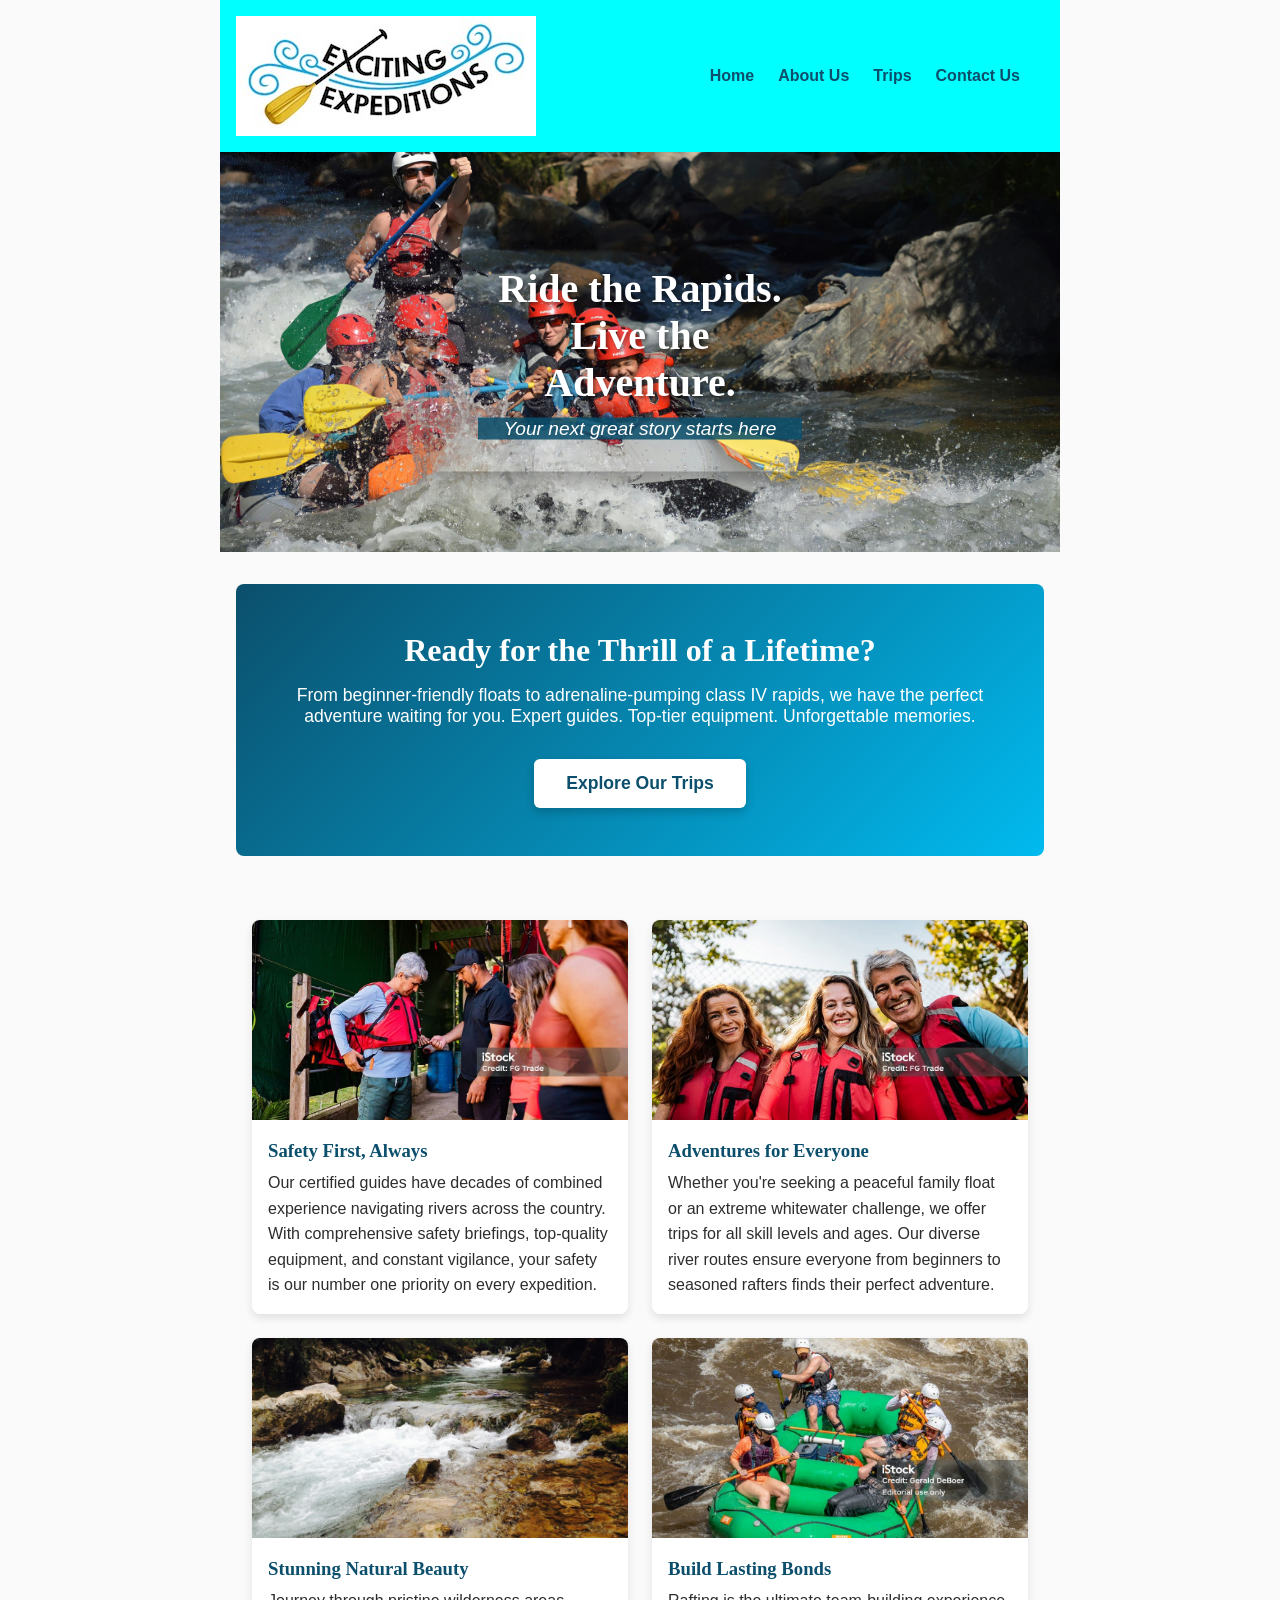
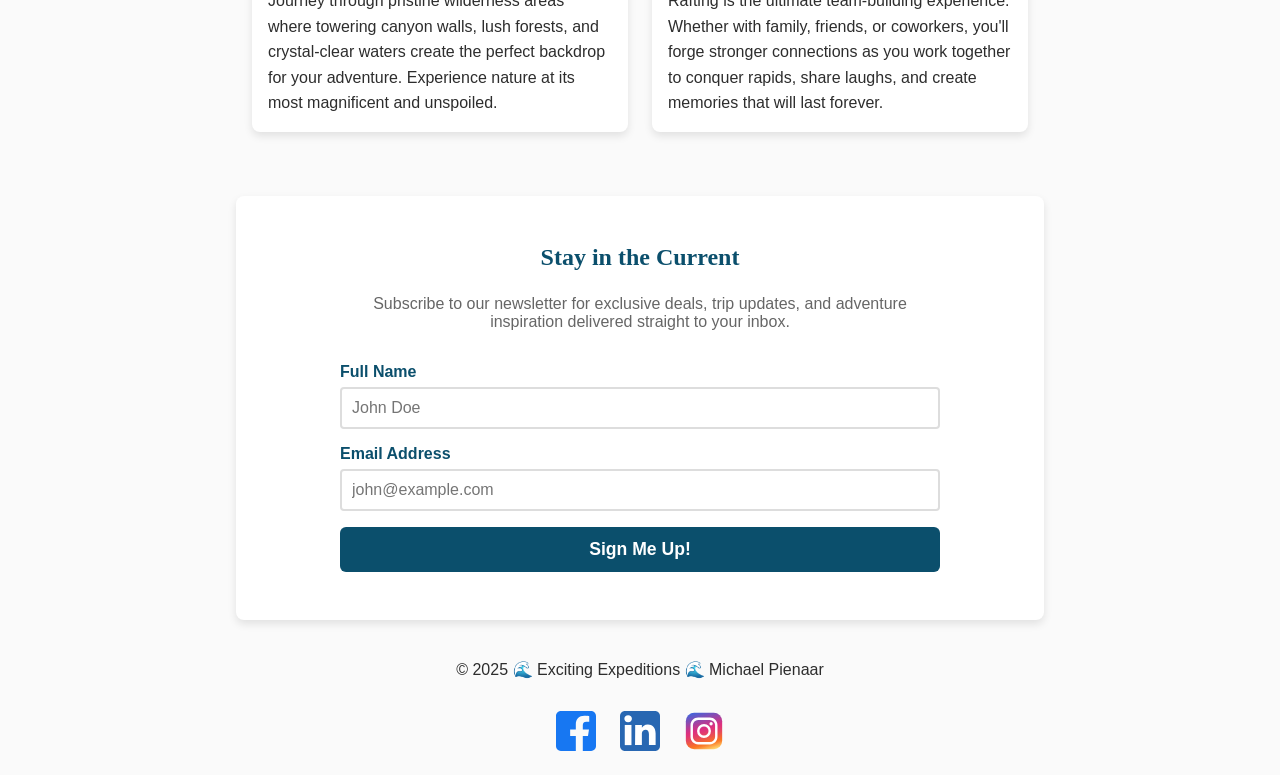
<file: wwr/index.html>
<!DOCTYPE html>
<html lang="en">

<head>
    <meta charset="UTF-8">
    <meta name="viewport" content="width=device-width, initial-scale=1.0">
    <meta name="description"
        content="Experience unforgettable whitewater rafting adventures with Exciting Expeditions. Expert guides, thrilling rapids, and memories that last a lifetime.">
    <meta name="author" content="Michael Pienaar">
    <title>Home — Exciting Expeditions</title>
    <link rel="stylesheet" href="styles/rafting.css">
</head>

<body>

    <!-- HEADER -->
    <header>
        <img src="images/logo.jpg" alt="Exciting Expeditions Logo">

        <nav>
            <a href="index.html">Home</a>
            <a href="about.html">About Us</a>
            <a href="trips.html">Trips</a>
            <a href="contact.html">Contact Us</a>
        </nav>
    </header>

    <!-- MAIN CONTENT -->
    <main>

        <!-- HERO SECTION with positioned heading -->
        <div class="hero-home">
            <img src="images/hero-rapids.jpg" alt="Thrilling whitewater rafting through powerful rapids">
            <div class="hero-message">
                <h1>Ride the Rapids.<br>Live the Adventure.</h1>
                <p>Your next great story starts here</p>
            </div>
        </div>

        <!-- CALL TO ACTION -->
        <section class="cta-section">
            <div class="cta-content">
                <h2>Ready for the Thrill of a Lifetime?</h2>
                <p>From beginner-friendly floats to adrenaline-pumping class IV rapids, we have the perfect adventure
                    waiting for you. Expert guides. Top-tier equipment. Unforgettable memories.</p>
                <a href="trips.html" class="cta-button">Explore Our Trips</a>
            </div>
        </section>

        <!-- GRID LAYOUT with images and content -->
        <section class="features-grid">
            <div class="feature-item">
                <img src="images/safety-first.jpg" alt="Professional guide demonstrating safety equipment">
                <h3>Safety First, Always</h3>
                <p>Our certified guides have decades of combined experience navigating rivers across the country. With
                    comprehensive safety briefings, top-quality equipment, and constant vigilance, your safety is our
                    number one priority on every expedition.</p>
            </div>

            <div class="feature-item">
                <img src="images/family-fun.jpg" alt="Happy family enjoying a gentle river float">
                <h3>Adventures for Everyone</h3>
                <p>Whether you're seeking a peaceful family float or an extreme whitewater challenge, we offer trips for
                    all skill levels and ages. Our diverse river routes ensure everyone from beginners to seasoned
                    rafters finds their perfect adventure.</p>
            </div>

            <div class="feature-item">
                <img src="images/scenic-views.jpg" alt="Breathtaking mountain scenery along the river canyon">
                <h3>Stunning Natural Beauty</h3>
                <p>Journey through pristine wilderness areas where towering canyon walls, lush forests, and
                    crystal-clear waters create the perfect backdrop for your adventure. Experience nature at its most
                    magnificent and unspoiled.</p>
            </div>

            <div class="feature-item">
                <img src="images/team-building.jpg" alt="Rafting crew working together to navigate rapids">
                <h3>Build Lasting Bonds</h3>
                <p>Rafting is the ultimate team-building experience. Whether with family, friends, or coworkers, you'll
                    forge stronger connections as you work together to conquer rapids, share laughs, and create memories
                    that will last forever.</p>
            </div>
        </section>

        <!-- NEWSLETTER SIGNUP -->
        <section class="newsletter-section">
            <div class="newsletter-container">
                <h2>Stay in the Current</h2>
                <p>Subscribe to our newsletter for exclusive deals, trip updates, and adventure inspiration delivered
                    straight to your inbox.</p>

                <form class="newsletter-form" method="post" action="newsletter-signup.php">
                    <div class="form-group">
                        <label for="fullname">Full Name</label>
                        <input type="text" id="fullname" name="fullname" required placeholder="John Doe">
                    </div>

                    <div class="form-group">
                        <label for="email">Email Address</label>
                        <input type="email" id="email" name="email" required placeholder="john@example.com">
                    </div>

                    <button type="submit" class="submit-button">Sign Me Up!</button>
                </form>
            </div>
        </section>

    </main>

    <!-- FOOTER -->
    <footer>
        <p>© 2025 🌊 Exciting Expeditions 🌊 Michael Pienaar</p>

        <nav class="socialmedia">
            <a href="#"><img src="images/facebook.svg" alt="Visit our Facebook page"></a>
            <a href="#"><img src="images/linkedin.svg" alt="Visit our LinkedIn profile"></a>
            <a href="#"><img src="images/instagram.svg" alt="Visit our Instagram page"></a>
        </nav>
    </footer>

</body>

</html>
</file>
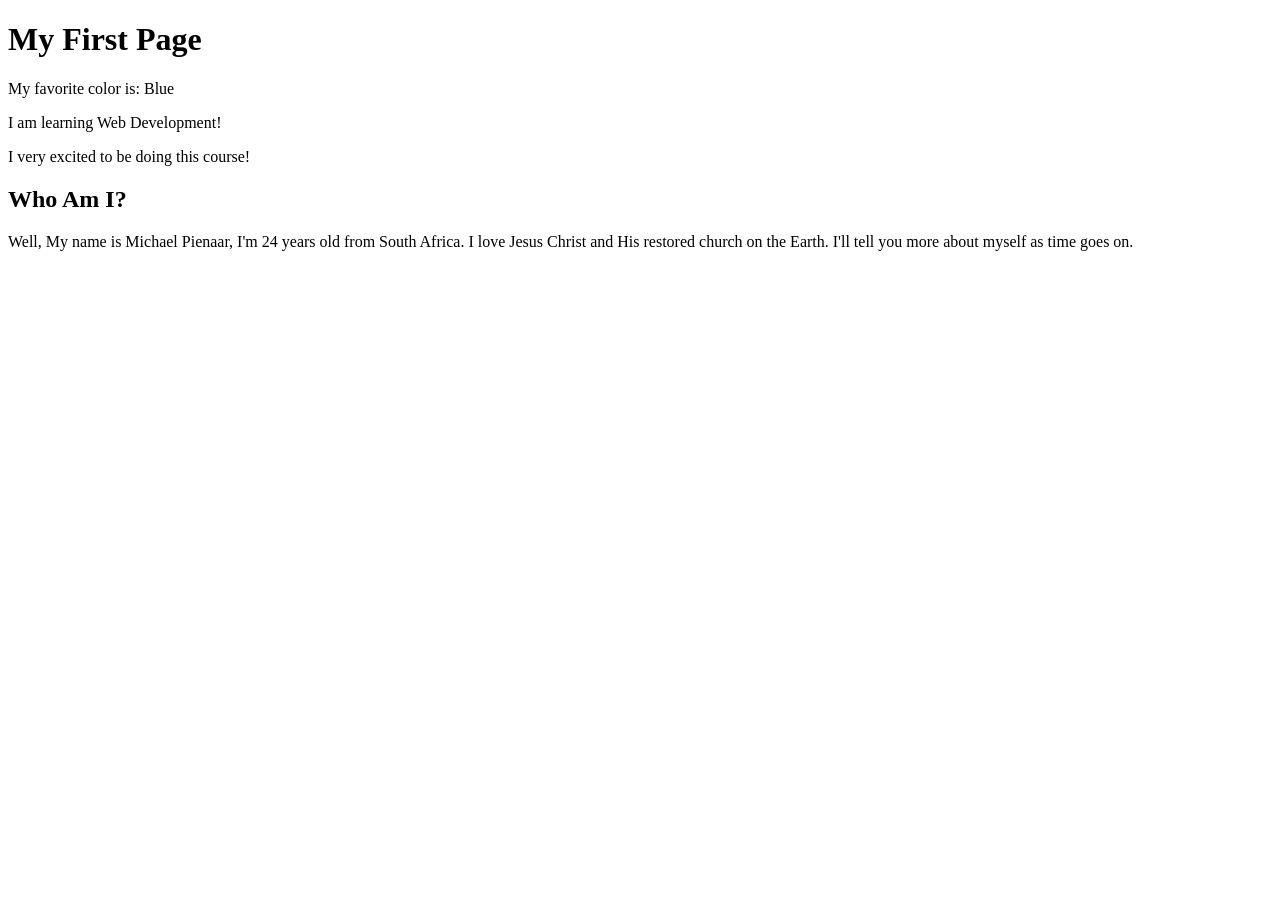
<file: week01/first-page.html>
<!DOCTYPE html>
<html lang="en">

<head>
    <meta charset="UTF-8">
    <meta name="viewport" content="width=device-width, initial-scale=1.0">
    <title>My First Page</title>
</head>

<body>
    <h1>My First Page</h1>
    <p>My favorite color is: Blue</p>
    <p>I am learning Web Development!</p>
    <p>I very excited to be doing this course!</p>

    <h2>Who Am I?</h2>
    <p>Well, My name is Michael Pienaar, I'm 24 years old from South Africa.
        I love Jesus Christ and His restored church on the Earth.
        I'll tell you more about myself as time goes on.
    </p>
</body>

</html>
</file>
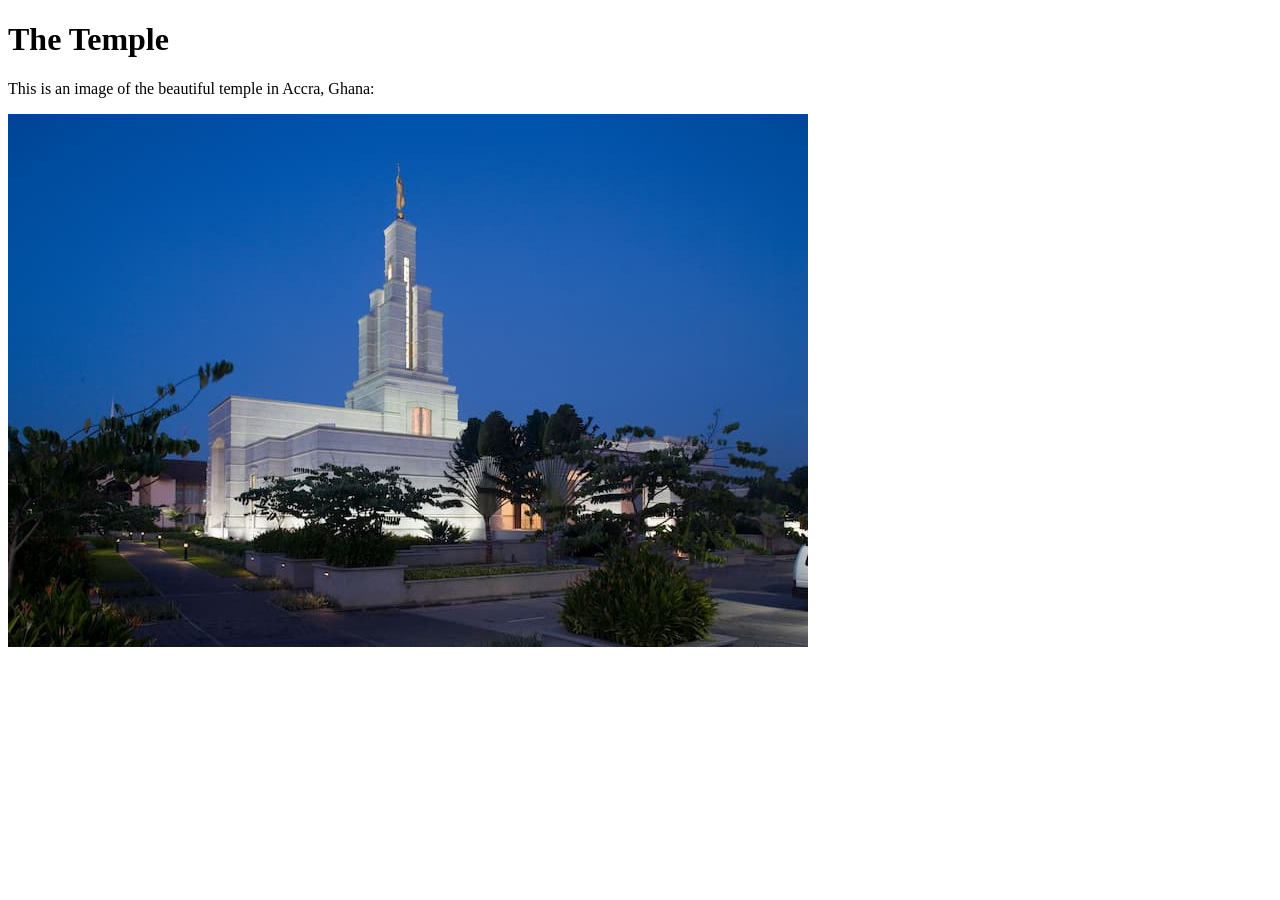
<file: week01/images-solution.html>
<!DOCTYPE html>
<html lang="en">
<head>
    <meta charset="UTF-8">
    <meta name="viewport" content="width=device-width, initial-scale=1.0">
    <title>Temple Image</title>
</head>
<body>
    <h1>The Temple</h1>
    <p>This is an image of the beautiful temple in Accra, Ghana:</p>
    <img src="images/temple-small.jpg" alt="The Accra Ghana Temple">
    
</body>
</html>
</file>
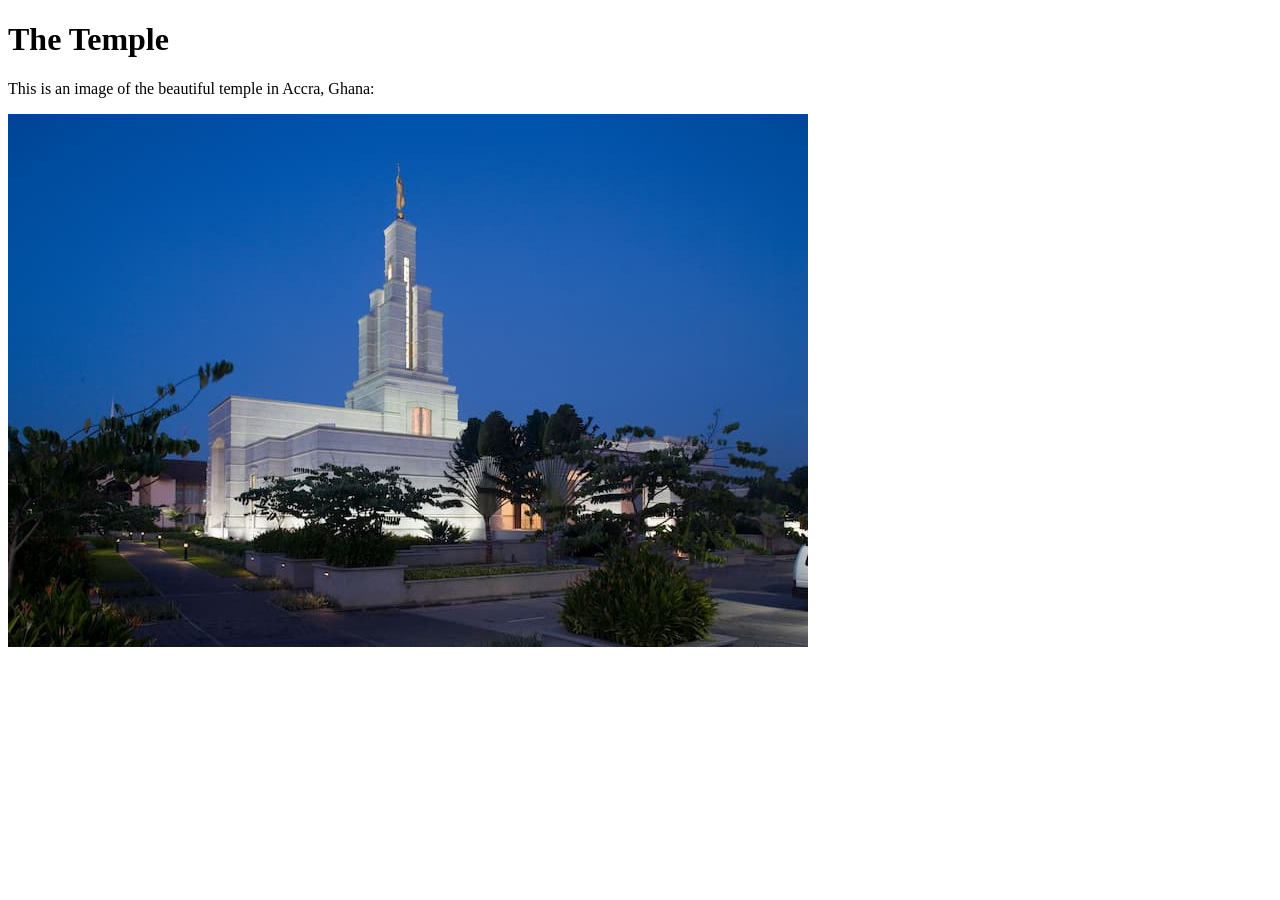
<file: week01/images.html>
<!DOCTYPE html>
<html lang="en">

<head>
    <meta charset="UTF-8">
    <meta name="viewport" content="width=device-width, initial-scale=1.0">
    <title>Temple Image</title>
</head>

<body>
    <h1>The Temple</h1>
    <p>This is an image of the beautiful temple in Accra, Ghana:</p>
    <img src="images/temple-small.jpg" alt="The Accra Ghana Temple">

</body>

</html>
</file>
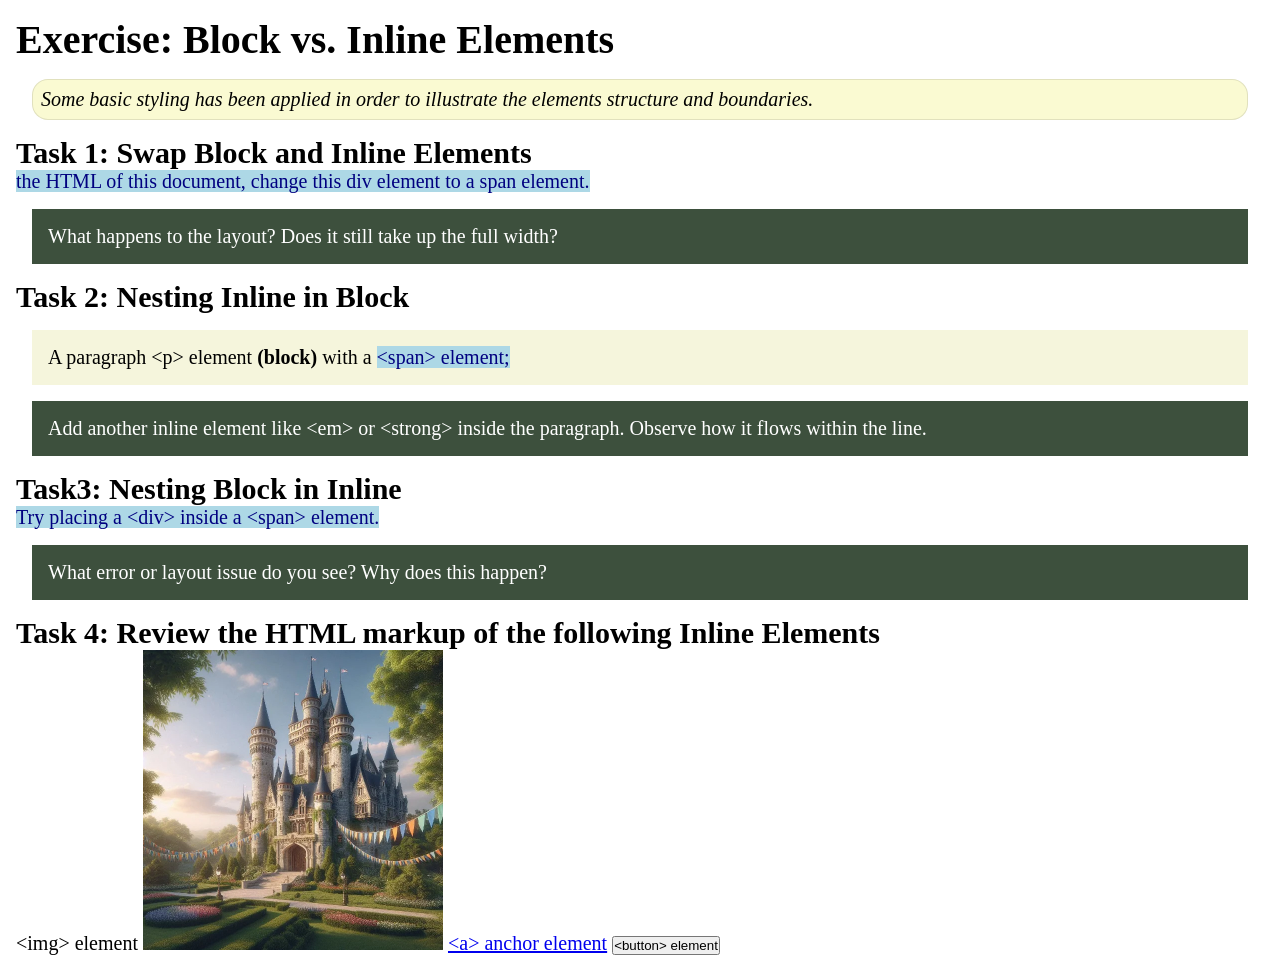
<file: week02/block-vs-inline.html>
<!DOCTYPE html>
<html lang="en">

<head>
    <meta charset="UTF-8">
    <meta name="viewport" content="width=device-width, initial-scale=1.0">
    <title>Exercise: Block vs. Inline Elements</title>
    <link rel="stylesheet" href="styles/block-vs-inline.css">
</head>

<body>
    <main>
        <h1>Exercise: Block vs. Inline Elements</h1>
        <p class="note">Some basic styling has been applied in order to illustrate the elements structure and
            boundaries.</p>

        <h2>Task 1: Swap Block and Inline Elements</h2>
        <span>the HTML of this document, change this div element to a span element.</span>

        <p class="question">What happens to the layout? Does it still take up the full width?</p>

        <h2>Task 2: Nesting Inline in Block</h2>
        <p>A paragraph &lt;p&gt; element <strong>(block)</strong> with a <span>&lt;span&gt; element;</span></p>
        <p class="question">Add another inline element like &lt;em&gt; or &lt;strong&gt; inside the paragraph. Observe
            how it flows within the line.</p>

        <h2>Task3: Nesting Block in Inline</h2>
        <span>Try placing a &lt;div&gt; inside a &lt;span&gt; element.</span>
        <p class="question">What error or layout issue do you see? Why does this happen?</p>


        <h2>Task 4: Review the HTML markup of the following Inline Elements</h2>
        &lt;img&gt; element
        <img src="images/castle.webp" alt="placeholder image (images are inline)" width="300" height="300">
        <a href="https://churchofjesuschrist.org">&lt;a&gt; anchor element</a>
        <button type="button">&lt;button&gt; element</button>
    </main>
</body>

</html>
</file>
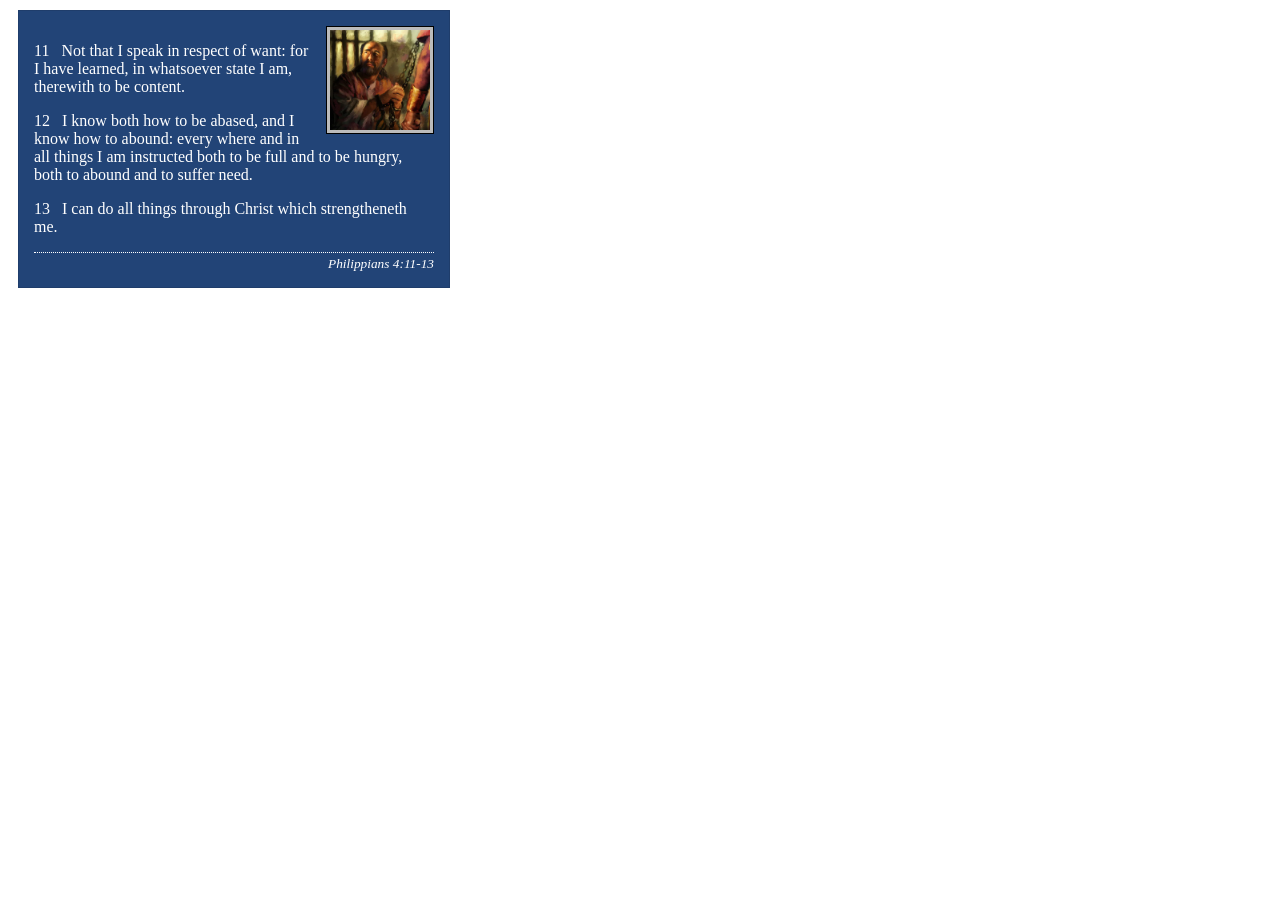
<file: week02/box-model-solution.html>
<!DOCTYPE html>
<html lang="en">
<head>
    <meta charset="UTF-8">
    <meta name="viewport" content="width=device-width, initial-scale=1.0">
    <title>Box Model Activity</title>
    <link rel="stylesheet" href="styles/box-model-solution.css">
</head>
<body>
    <main>
        <div class="callout">
            <img src="images/apostle-paul-imprisoned.webp" alt="Paul the Apostle - Imprisoned in Rome" width="200" height="200">
            <blockquote>
                <p>11 &nbsp; Not that I speak in respect of want: for I have learned, in whatsoever state I am, therewith to be content.</p>
                <p>12 &nbsp; I know both how to be abased, and I know how to abound: every where and in all things I am instructed both to be full and to be hungry, both to abound and to suffer need.</p>
                <p>13 &nbsp; I can do all things through Christ which strengtheneth me.</p>
            </blockquote>
            <cite>Philippians 4:11-13</cite>
        </div>
    </main>
</body>
</html>
</file>
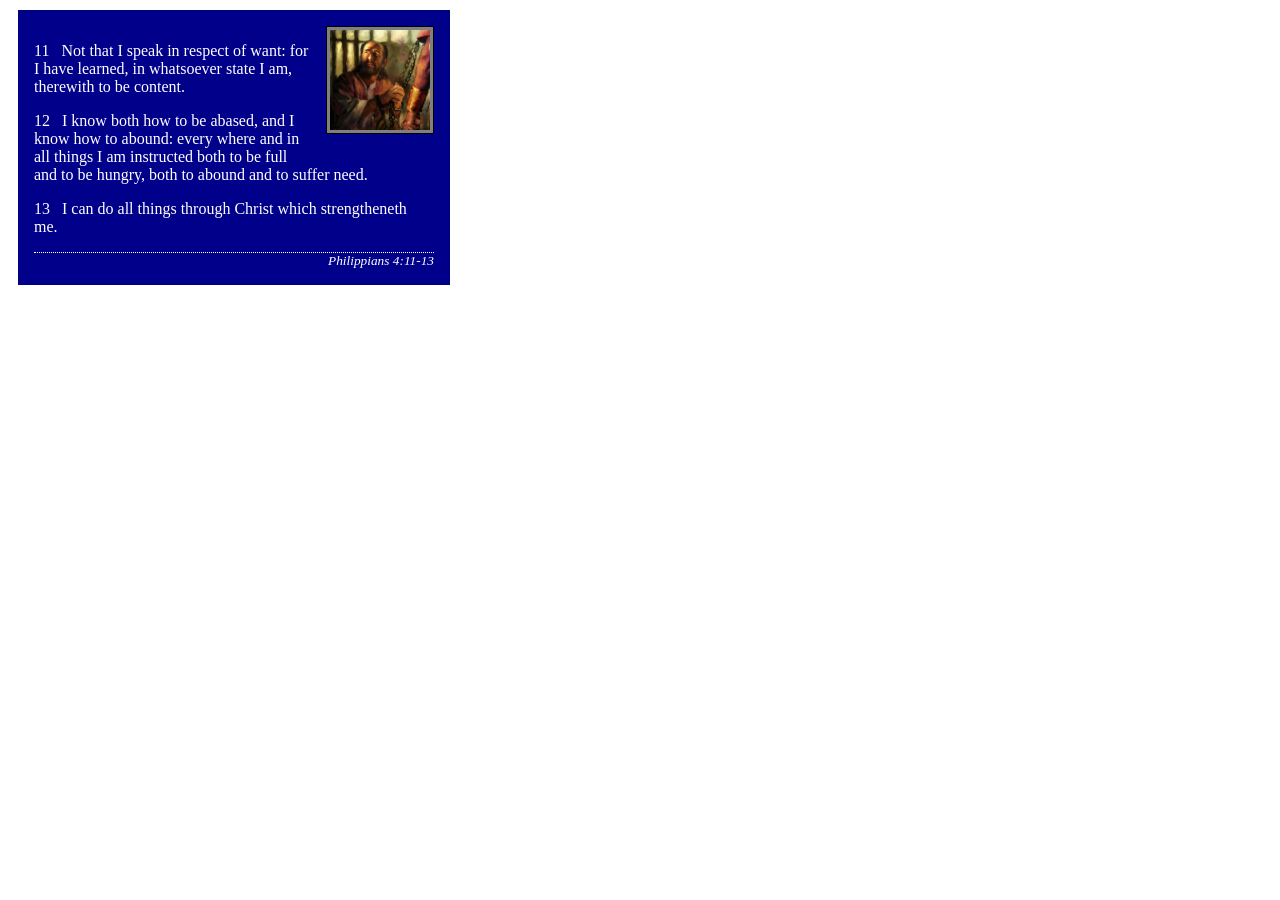
<file: week02/box-model.html>
<!DOCTYPE html>
<html lang="en">

<head>
    <meta charset="UTF-8">
    <meta name="viewport" content="width=device-width, initial-scale=1.0">
    <title>Box Model Activity</title>
    <link rel="stylesheet" href="styles/box-model.css">
</head>

<body>
    <main>
        <div class="callout">
            <img src="images/apostle-paul-imprisoned.webp" alt="Paul the Apostle - Imprisoned in Rome" width="200"
                height="200">
            <blockquote>
                <p>11 &nbsp; Not that I speak in respect of want: for I have learned, in whatsoever state I am,
                    therewith to be content.</p>
                <p>12 &nbsp; I know both how to be abased, and I know how to abound: every where and in all things I am
                    instructed both to be full and to be hungry, both to abound and to suffer need.</p>
                <p>13 &nbsp; I can do all things through Christ which strengtheneth me.</p>
            </blockquote>
            <cite>Philippians 4:11-13</cite>
        </div>
    </main>
</body>

</html>
</file>
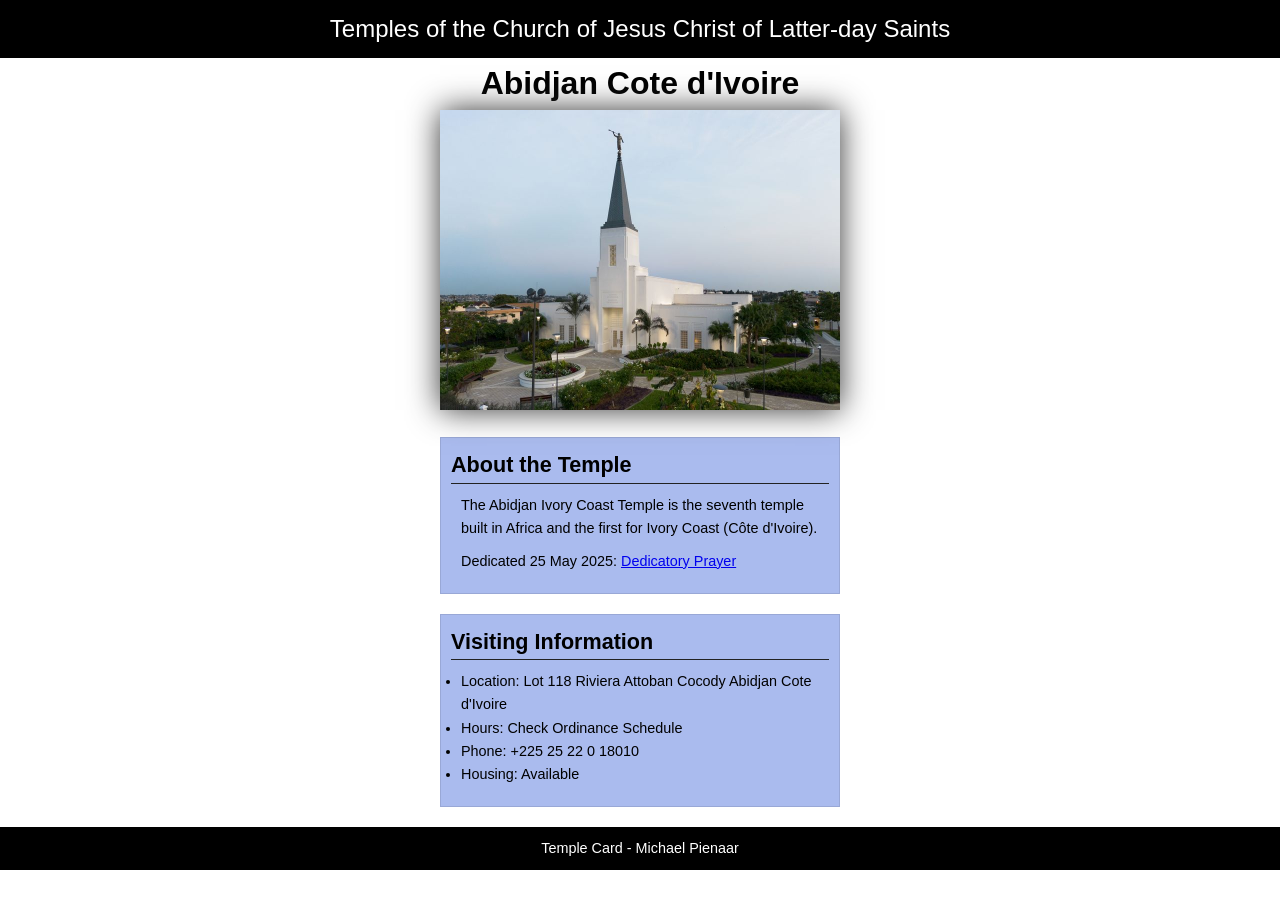
<file: week02/temple.html>
<!DOCTYPE html>
<html lang="en">

<head>
    <meta charset="UTF-8">
    <meta name="viewport" content="width=device-width, initial-scale=1.0">
    <title>Temple Card - Abidjan Cote d'Ivoire</title>
    <link rel="stylesheet" href="styles/temple.css">
</head>

<body>
    <header>
        <p>Temples of the Church of Jesus Christ of Latter-day Saints</p>
    </header>
    <main>
        <h1>Abidjan Cote d'Ivoire</h1>
        <picture>
            <img src="images/abidjan-ivory-coast.jpeg" alt="Abidjan Cote d'Ivoire Temple">
        </picture>
        <section>
            <h2>About the Temple</h2>
            <p>The Abidjan Ivory Coast Temple is the seventh temple built in Africa and the first for Ivory Coast (Côte
                d'Ivoire).</p>
            <p>Dedicated 25 May 2025: <a
                    href="https://www.churchofjesuschrist.org/temples/dedicatory-prayer/abidjan-ivory-coast-temple/2025-05-25?lang=eng"
                    target="_blank" rel="noopener noreferrer">Dedicatory Prayer</a></p>
        </section>
        <section>
            <h2>Visiting Information</h2>
            <ul>
                <li>Location: Lot 118 Riviera Attoban Cocody Abidjan Cote d'Ivoire</li>
                <li>Hours: Check Ordinance Schedule</li>
                <li>Phone: +225 25 22 0 18010</li>
                <li>Housing: Available</li>
            </ul>
        </section>
    </main>
    <footer>
        <p>Temple Card - Michael Pienaar</p>
    </footer>
</body>

</html>
</file>
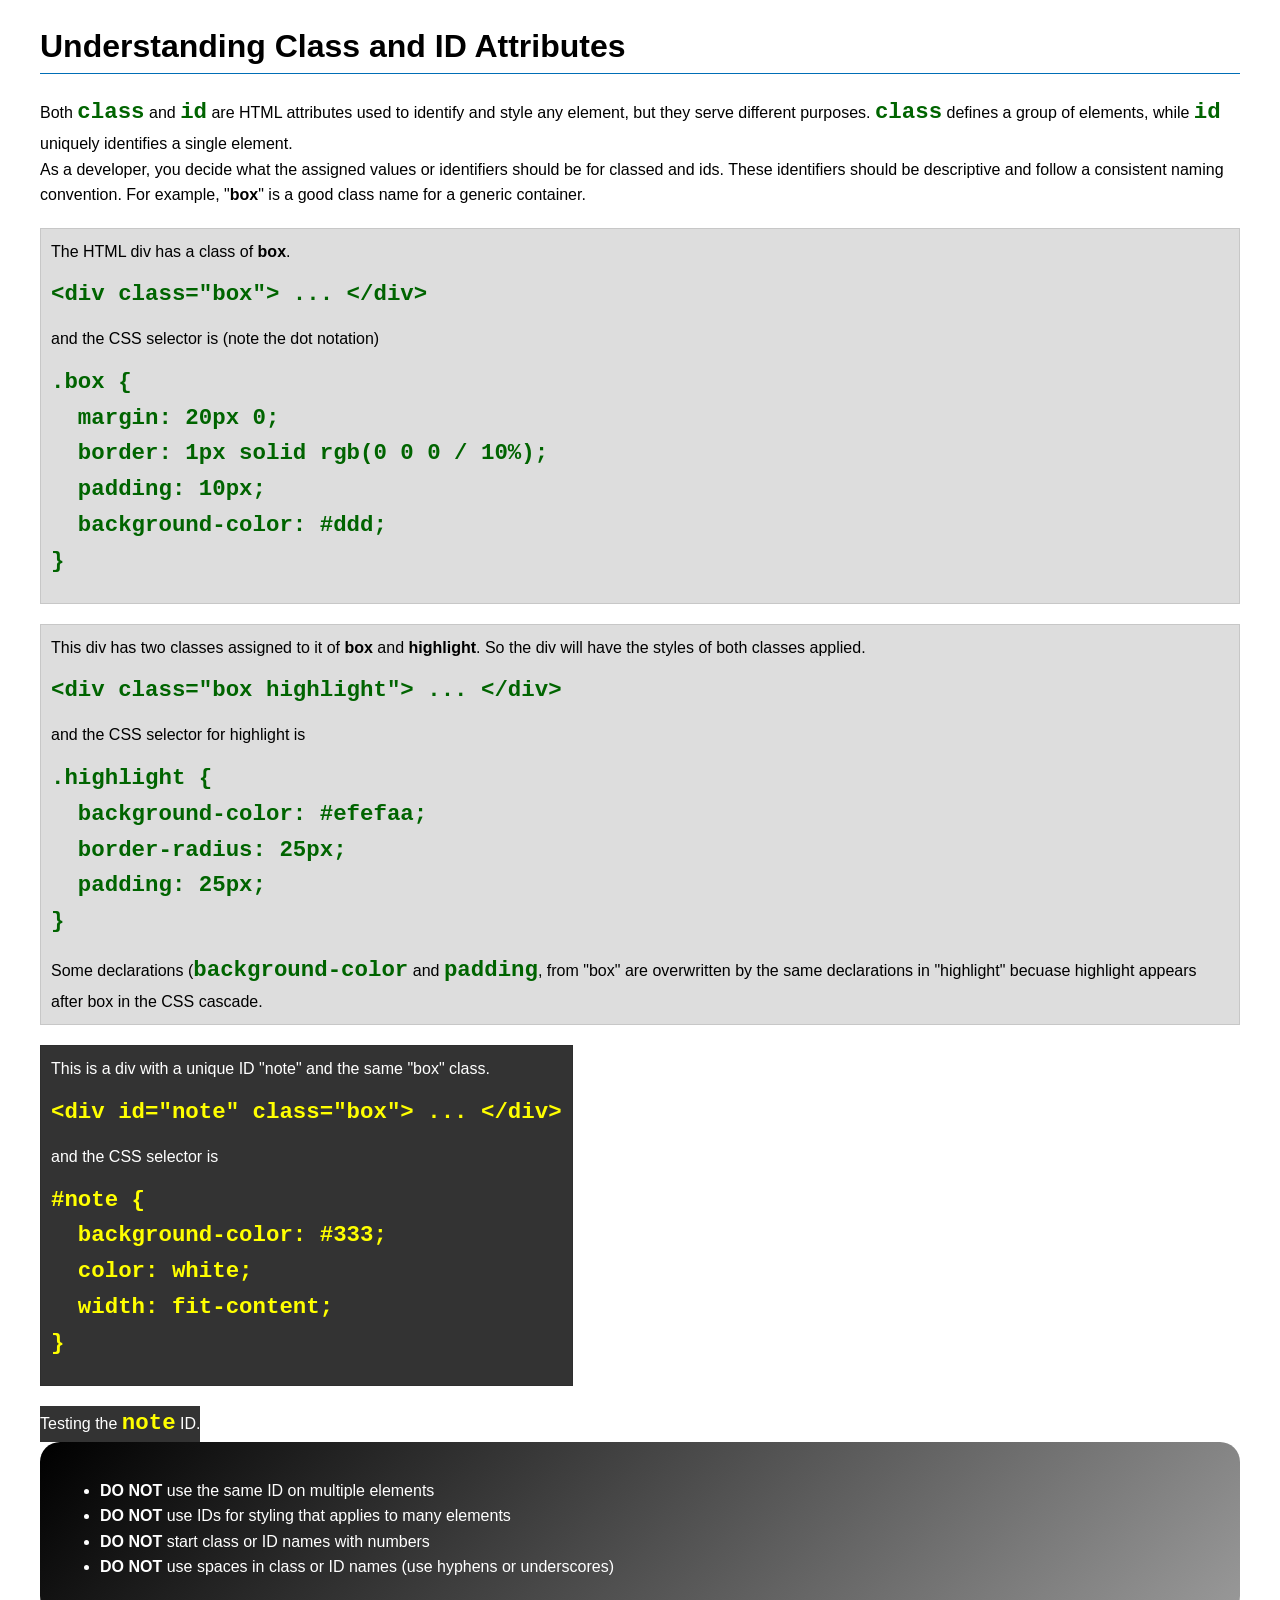
<file: week03/class-and-id.html>
<!DOCTYPE html>
<html lang="en">

<head>
    <meta charset="UTF-8">
    <meta name="viewport" content="width=device-width, initial-scale=1.0">
    <title>Class vs ID Attributes</title>
    <link rel="stylesheet" href="styles/class-and-id.css">
</head>

<body>
    <h1>Understanding Class and ID Attributes</h1>
    <p>Both <code>class</code> and <code>id</code> are HTML attributes used to identify and style any element, but they
        serve different purposes. <code>class</code> defines a group of elements, while <code>id</code> uniquely
        identifies a single element.</p>
    <p>As a developer, you decide what the assigned values or identifiers should be for classed and ids. These
        identifiers should be
        descriptive and follow a consistent naming convention. For example, "<strong>box</strong>" is a good class name
        for a generic container.</p>
    <div class="box">
        <p>The HTML div has a class of <strong>box</strong>.</p>
        <pre><code class="html">&lt;div class="box"&gt; ... &lt;/div&gt;</code></pre>
        and the CSS selector is (note the dot notation)
        <pre><code class="css">.box {
  margin: 20px 0;
  border: 1px solid rgb(0 0 0 / 10%);
  padding: 10px;
  background-color: #ddd; 
}</code></pre>
    </div>

    <div class="box highlight">
        <p>This div has two classes assigned to it of <strong>box</strong> and <strong>highlight</strong>. So the div
            will have the styles of both classes applied.</p>
        <pre><code class="html">&lt;div class="box highlight"&gt; ... &lt;/div&gt;</code></pre>
        and the CSS selector for highlight is
        <pre><code class="css">.highlight {
  background-color: #efefaa;
  border-radius: 25px;
  padding: 25px;
}</code></pre>
        <p>Some declarations (<code>background-color</code> and <code>padding</code>, from "box" are overwritten by the
            same declarations in "highlight" becuase highlight appears after box in the CSS cascade.</p>
    </div>

    <div id="note" class="box">
        <p>This is a div with a unique ID "note" and the same "box" class.</p>
        <pre><code class="html">&lt;div id="note" class="box"&gt; ... &lt;/div&gt;</code></pre>
        and the CSS selector is
        <pre><code class="css">#note {
  background-color: #333;
  color: white;
  width: fit-content;
}</code></pre>
    </div>

    <div id="note">
        <p>Testing the <code>note</code> ID.</p>
    </div>

    <section id="best-practice">
        <ul>
            <li><strong>DO NOT</strong> use the same ID on multiple elements</li>
            <li><strong>DO NOT</strong> use IDs for styling that applies to many elements</li>
            <li><strong>DO NOT</strong> start class or ID names with numbers</li>
            <li><strong>DO NOT</strong> use spaces in class or ID names (use hyphens or underscores)</li>
        </ul>
    </section>




</body>

</html>
</file>
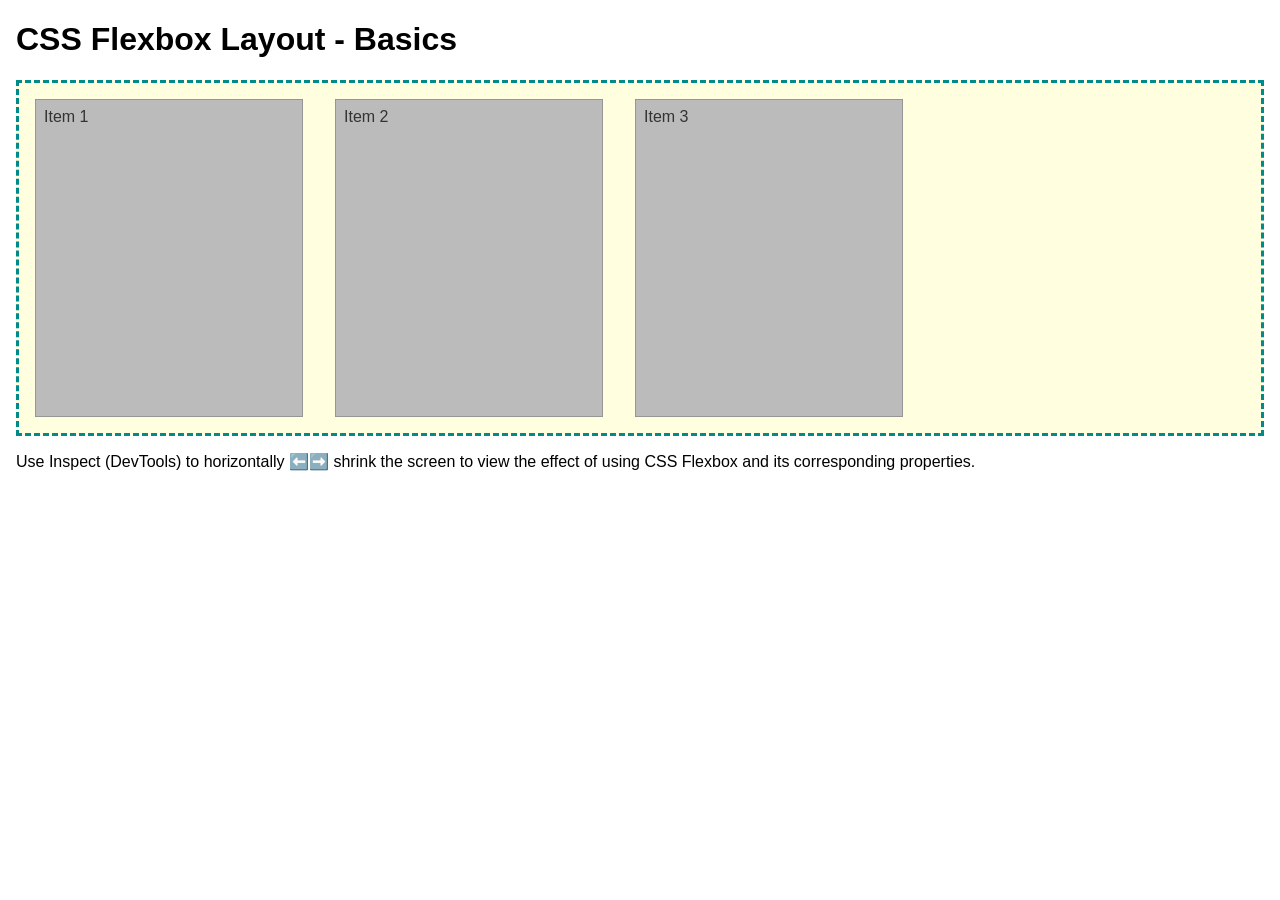
<file: week04/flexbox-layout.html>
<!DOCTYPE html>
<html lang="en">
<head>
    <meta charset="UTF-8">
    <meta name="viewport" content="width=device-width, initial-scale=1.0">
    <title>CSS Flexbox Layout - Basics</title>
    <link rel="stylesheet" href="styles/flexbox.css">
</head>
<body>
    <main>
        <h1>CSS Flexbox Layout - Basics</h1>
        <div class="flex-container">
            <div class="flex-item item1">Item 1</div>
            <div class="flex-item item2">Item 2</div>
            <div class="flex-item item3">Item 3</div>
        </div>
        <p>Use Inspect (DevTools) to horizontally ⬅️➡️ shrink the screen to view the effect of using CSS Flexbox and its corresponding properties.</p>
    </main>
</body>
</html>
</file>
<file: wwr/styles/rafting.css>
* {
    margin: 0;
    padding: 0;
    box-sizing: border-box;
}

/* CSS Variables */
:root {
  --primary-color: #0b4f6c;     /* strong blue */
  --secondary-color: #01baef;   /* bright aqua */
  --accent1-color: #2d2d2d;     /* dark gray text */
  --accent2-color: #fafafa;     /* light background */
  --heading-font: "Georgia", serif;
  --body-font: "Arial", sans-serif;
}

/* Body Style */
body {
  font-family: var(--body-font);
  color: var(--accent1-color);
  background-color: var(--accent2-color);
}

/* Page Width Limit + Centering */
header,
main,
footer {
  width: 840px;
  margin: 0 auto;
}

/* Make logo and nav sit side-by-side */
header {
    display: flex;
    justify-content: space-between;
    align-items: center;            
    padding: 16px;
    background-color: cyan;
}

/* Make nav links appear in a row */
header nav {
    display: flex;
    gap: 24px;
}

/* Ensure links look clean */
header nav a {
    text-decoration: none;
    color: var(--primary-color);
    font-weight: bold;
    transition: color 0.3s ease;
}

/* Use --secondary-color on hover */
header nav a:hover {
    color: var(--secondary-color);
}

/* Headings  */
h1,
h2 {
  font-family: var(--heading-font);
  color: var(--primary-color);
  text-align: center;
}

h3 {
  font-family: var(--heading-font);
  color: var(--primary-color);
  margin-bottom: 12px;
}

/* Basic Margins + Padding */
nav,
p,
section,
article {
  margin: 16px;
  padding: 8px;
}

/* ---------------------------------------------------------- */
/* HERO SECTION STYLES (About Page)                          */
/* ---------------------------------------------------------- */
.hero {
  position: relative;
}

/* Hero Image — acts as background */
.hero img {
  display: block;
  width: 100%;
  height: auto;
}

/* Overlay Heading on Hero Image */
.hero h1 {
  position: absolute;
  top: 20px;
  width: 100%;
  padding: 16px;
  text-align: center;
  opacity: 0.7;
  background-color: var(--accent1-color);
  color: #fff;
}

/* Article Overlay on Hero Image */
.hero article {
  position: absolute;
  bottom: 20px;
  width: 90%;
  left: 5%;
  background-color: rgba(250, 250, 250, 0.8);
  padding: 16px;
  border-radius: 8px;
}

/* Image inside article (ONLY this image) */
.hero article img {
  float: right;
  width: 125px;
  margin-left: 10px;
  border-radius: 4px;
}

/* ---------------------------------------------------------- */
/* HOME PAGE HERO SECTION                                     */
/* ---------------------------------------------------------- */
.hero-home {
  position: relative;
  margin-bottom: 32px;
}

.hero-home img {
  display: block;
  width: 100%;
  height: 400px;
  object-fit: cover;
}

.hero-message {
  position: absolute;
  top: 50%;
  left: 50%;
  transform: translate(-50%, -50%);
  text-align: center;
  padding: 32px 48px;
  border-radius: 8px;
  box-shadow: 0 8px 20px rgba(0, 0, 0, 0.3);
}

.hero-message h1 {
  color: #fff;
  font-size: 2.5rem;
  margin-bottom: 12px;
  text-shadow: 2px 2px 4px rgba(0, 0, 0, 0.5);
}

.hero-message p {
  color: #fff;
  font-size: 1.2rem;
  margin: 0;
  padding: 0;
  font-style: italic;
  background-color: rgba(11, 79, 108, 0.85);
}

/* ---------------------------------------------------------- */
/* CALL TO ACTION SECTION                                     */
/* ---------------------------------------------------------- */
.cta-section {
  background: linear-gradient(135deg, var(--primary-color), var(--secondary-color));
  color: #fff;
  padding: 48px 32px;
  margin: 32px 16px;
  border-radius: 8px;
  text-align: center;
}

.cta-content h2 {
  color: #fff;
  font-size: 2rem;
  margin-bottom: 16px;
}

.cta-content p {
  font-size: 1.1rem;
  margin: 16px auto;
  max-width: 700px;
  padding: 0;
}

.cta-button {
  display: inline-block;
  background-color: #fff;
  color: var(--primary-color);
  padding: 14px 32px;
  margin-top: 16px;
  text-decoration: none;
  font-weight: bold;
  font-size: 1.1rem;
  border-radius: 6px;
  transition: all 0.3s ease;
  box-shadow: 0 4px 10px rgba(0, 0, 0, 0.2);
}

.cta-button:hover {
  background-color: var(--accent2-color);
  transform: translateY(-2px);
  box-shadow: 0 6px 15px rgba(0, 0, 0, 0.3);
}

.cta-subtext {
  margin-top: 16px;
  font-size: 0.9rem;
  opacity: 0.9;
}

/* ---------------------------------------------------------- */
/* HOME PAGE FEATURES GRID                                    */
/* ---------------------------------------------------------- */
.features-grid {
  display: grid;
  grid-template-columns: 1fr 1fr;
  gap: 24px;
  padding: 32px 16px;
  margin: 16px;
}

.feature-item {
  background-color: #fff;
  border-radius: 8px;
  overflow: hidden;
  box-shadow: 0 4px 8px rgba(0, 0, 0, 0.1);
  transition: transform 0.3s ease, box-shadow 0.3s ease;
}

.feature-item:hover {
  transform: translateY(-5px);
  box-shadow: 0 6px 15px rgba(0, 0, 0, 0.15);
}

.feature-item img {
  width: 100%;
  height: 200px;
  object-fit: cover;
}

.feature-item h3 {
  padding: 16px 16px 8px;
  margin: 0;
}

.feature-item p {
  padding: 0 16px 16px;
  margin: 0;
  line-height: 1.6;
}

/* ---------------------------------------------------------- */
/* NEWSLETTER SECTION                                         */
/* ---------------------------------------------------------- */
.newsletter-section {
  background-color: #fff;
  padding: 48px 32px;
  margin: 32px 16px;
  border-radius: 8px;
  box-shadow: 0 4px 8px rgba(0, 0, 0, 0.1);
}

.newsletter-container {
  max-width: 600px;
  margin: 0 auto;
  text-align: center;
}

.newsletter-container h2 {
  margin-bottom: 12px;
}

.newsletter-container > p {
  margin-bottom: 24px;
  color: #666;
}

.newsletter-form {
  display: flex;
  flex-direction: column;
  gap: 16px;
  text-align: left;
}

.form-group {
  display: flex;
  flex-direction: column;
  gap: 6px;
}

.form-group label {
  font-weight: bold;
  color: var(--primary-color);
}

.form-group input {
  padding: 10px;
  border: 2px solid #ddd;
  border-radius: 4px;
  font-size: 1rem;
  font-family: var(--body-font);
  transition: border-color 0.3s ease;
}

.form-group input:focus {
  outline: none;
  border-color: var(--secondary-color);
}

.submit-button {
  background-color: var(--primary-color);
  color: #fff;
  padding: 12px 24px;
  border: none;
  border-radius: 6px;
  font-size: 1.1rem;
  font-weight: bold;
  cursor: pointer;
  transition: background-color 0.3s ease;
}

.submit-button:hover {
  background-color: var(--secondary-color);
}

/* ---------------------------------------------------------- */
/* TRIPS PAGE STYLES                                          */
/* ---------------------------------------------------------- */
.trips-intro {
  text-align: center;
  padding: 24px 32px;
  margin: 16px;
  background-color: #fff;
  border-radius: 8px;
  box-shadow: 0 2px 4px rgba(0, 0, 0, 0.1);
}

.trips-intro p {
  margin: 0;
  padding: 0;
  font-size: 1.1rem;
  line-height: 1.8;
}

/* Trip Descriptions Section */
.trip-descriptions {
  padding: 32px 16px;
  margin: 16px;
}

.trip-descriptions h2 {
  margin-bottom: 32px;
  font-size: 2rem;
}

.trip-grid {
  display: grid;
  grid-template-columns: 1fr 1fr;
  gap: 24px;
}

.trip-card {
  background-color: #fff;
  border-radius: 8px;
  overflow: hidden;
  box-shadow: 0 4px 8px rgba(0, 0, 0, 0.1);
  transition: transform 0.3s ease, box-shadow 0.3s ease;
}

.trip-card:hover {
  transform: translateY(-5px);
  box-shadow: 0 8px 16px rgba(0, 0, 0, 0.15);
}

.trip-card img {
  width: 100%;
  height: 220px;
  object-fit: cover;
}

.trip-content {
  padding: 20px;
}

.trip-content h3 {
  margin-bottom: 8px;
  font-size: 1.5rem;
}

.trip-difficulty {
  color: var(--secondary-color);
  font-weight: bold;
  margin-bottom: 12px;
  padding: 0;
}

.trip-content > p {
  margin: 12px 0;
  padding: 0;
  line-height: 1.7;
}

.trip-highlights {
  list-style: none;
  margin: 16px 0 0 0;
  padding: 12px;
  background-color: var(--accent2-color);
  border-left: 4px solid var(--primary-color);
  border-radius: 4px;
}

.trip-highlights li {
  padding: 4px 0;
  font-size: 0.95rem;
}

.trip-highlights li:before {
  content: "✓ ";
  color: var(--secondary-color);
  font-weight: bold;
  margin-right: 8px;
}

/* ---------------------------------------------------------- */
/* TRIPS TABLE SECTION                                        */
/* ---------------------------------------------------------- */
.trips-table-section {
  padding: 32px 16px;
  margin: 32px 16px;
  background-color: #fff;
  border-radius: 8px;
  box-shadow: 0 4px 8px rgba(0, 0, 0, 0.1);
}

.trips-table-section h2 {
  margin-bottom: 16px;
}

.table-intro {
  text-align: center;
  margin-bottom: 24px;
  padding: 0;
  color: #666;
}

.table-container {
  overflow-x: auto;
}

.trips-table {
  width: 100%;
  border-collapse: collapse;
  margin: 0 auto;
}

.trips-table thead {
  background-color: var(--primary-color);
  color: #fff;
}

.trips-table th {
  padding: 12px;
  text-align: left;
  font-weight: bold;
  border-bottom: 2px solid var(--secondary-color);
}

.trips-table td {
  padding: 12px;
  border-bottom: 1px solid #ddd;
}

.trips-table tbody tr:hover {
  background-color: #f0f8ff;
}

.trips-table tbody tr:nth-child(even) {
  background-color: var(--accent2-color);
}

/* ---------------------------------------------------------- */
/* Footer social media bar                                    */
/* ---------------------------------------------------------- */
footer {
    text-align: center;
}

.socialmedia {
    display: flex;
    justify-content: center;
    align-items: center;
    gap: 24px;
    margin-top: 16px;
}

.socialmedia a {
    text-decoration: none;
}

.socialmedia img {
    width: 40px;
    height: 40px;
    display: block;
}

/* ---------------------------------------------------------- */
/* ABOUT PAGE ADVENTURE SECTION                               */
/* ---------------------------------------------------------- */
.adventure {
    padding: 40px;
    text-align: center;
}

.adventure-gallery {
    margin-top: 20px;
    display: flex;
    justify-content: center;
    gap: 25px;
}

figure {
  border: thin silver solid;
  display: flex;
  justify-content: center;
  flex-flow: column;
  padding: 5px;
  max-width: 220px;
  margin: auto;
}

figcaption {
  background-color: #222222;
  color: white;
  font: italic smaller sans-serif;
  padding: 3px;
  text-align: center;
}

/* ---------------------------------------------------------- */
/* CONTACT PAGE LAYOUT                                        */
/* ---------------------------------------------------------- */
.contact-page {
    padding: 16px;
    text-align: center;
}

.company-info p {
    line-height: 1.4;
    margin: 4px 0;
    font-weight: bold;
}

.contact-layout {
    display: grid;
    grid-template-columns: 1fr 1fr;
    gap: 24px;
    margin-top: 24px;
    align-items: start;
    border: #222222 solid;
}

.map-box iframe {
    width: 100%;
    height: 620px;
    border: none;
    border-radius: 6px;
}

.contact-form {
    display: flex;
    flex-direction: column;
    gap: 12px;
    text-align: left;
}

.contact-form input,
.contact-form textarea {
    width: 100%;
    padding: 8px;
    border: 1px solid #ccc;
    border-radius: 4px;
    font-family: var(--body-font);
}

.contact-form textarea {
    height: 120px;
}

.purpose-fieldset {
    border: none;
    padding: 0;
    margin: 12px 0;
}

.purpose-fieldset legend {
    font-weight: bold;
    margin-bottom: 8px;
    color: var(--primary-color);
    font-family: var(--heading-font);
}

.form-row {
    text-align: center;
    background-color: #222222;
    color: #fff;
}

.radio-column {
    text-align: center;
}

.message-box {
    text-align: center;
    color: #222222;
    font-weight: bold;
}

.newsletter-check {
    text-align: center;
}

.submit-btn {
    background-color: var(--primary-color);
    color: white;
    padding: 10px;
    border: none;
    border-radius: 6px;
    font-size: 1rem;
    cursor: pointer;
    font-weight: bold;
    text-align: center;
    transition: background-color 0.3s ease;
}

.submit-btn:hover {
    background-color: var(--secondary-color);
}

/* ---------------------------------------------------------- */
/* EMPLOYEE PROFILES                                          */
/* ---------------------------------------------------------- */
.employees {
    margin-top: 32px;
    padding: 16px;
}

.employee-grid {
    display: flex;
    justify-content: center;
    gap: 24px;
    margin-top: 16px;
}

.employee-grid figure {
    max-width: 200px;
}

.employee-grid img {
    width: 100%;
    height: auto;
    border-radius: 4px;
}
</file>
<file: week02/styles/block-vs-inline.css>
* {
    margin: 0;
    padding: 0;
}

body {
    font-size: 20px;
    margin: 1rem;
}

p,
div {
    background-color: beige;
    margin: 1rem;
    padding: 1rem;
}

span {
    color: navy;
    background-color: lightblue;
}

code {
    margin: 0;
    padding: 0;
    color: green;
    font-size: 1.2rem;
}

.note {
    font-style: italic;
    background-color: lightgoldenrodyellow;
    border-radius: 1rem;
    border: 1px solid rgb(0 0 0 / 10%);
    margin: 1rem;
    padding: .5rem;
}

.question {
    background-color: #3d503d;
    color: #fff;
}
</file>
<file: week02/styles/box-model-solution.css>
.callout {
    max-width: 400px;
    margin: 10px;
    border: 1px solid rgba(0, 0, 0, .1);
    padding: 15px;
    background-color: #247;
    color: #fff;
}

.callout img {
    float: right;
    margin: 0 0 10px 15px;
    border: 1px solid #000;
    padding: 3px;
    background-color: #bbb;
    width: 100px;
    height: auto;

}

blockquote {
    margin: 0;
}

cite {
    display: block;
    border-top: 1px dotted #fff;
    padding-top: 3px;
    text-align: right;
    font-size: smaller;
}
</file>
<file: week02/styles/box-model.css>
.callout {
    max-width: 400px;
    margin: 10px;
    border: 1px solid rgb(0 0 0/ 0.1);
    padding: 15px;
    background-color: darkblue;
    color: white;
}

.callout img {
    float: right;
	margin: 0 0 18px 15px;
    padding: 3px;
    border: 1px solid black;
    background-color: grey;
    width: 100px;
    height: auto;
}

blockquote {
	margin: 0;
}

cite {
	display: block;
    border-top: 1px dotted white;
    text-align: right;
    font-size: smaller;
}
</file>
<file: week02/styles/temple.css>
* {
    margin: 0;
    padding: 0;
}


body {
    font-family: Arial, Helvetica, sans-serif;
    line-height: 1.6;
}

header {
    background-color: black;
    color: white;
    padding: 10px;
    text-align: center;
    font-size: 1.5rem;
}

main {
    width: 400px;
    margin: 0 auto;
}

h1 {
    margin: 10 px;
    text-align: center;
}

h2 {
    border-bottom: 1px solid #222;
}

img {
    width: 400px;
    height: auto;
    box-shadow: 0 0 30px #333;
}

section {
    margin: 20px 0;
    border: 1px solid rgb(0 0 0 / 10%);
    padding: 10px;
    background-color: #abe;
    font-size: .9rem;
}

section p {
    margin: 10px;
}

ul {
    margin: 10px;
}

footer {
    background-color: black;
    color: white;
    padding: 10px;
    text-align: center;
    font-size: .9rem;
}
</file>
<file: week03/styles/class-and-id.css>
body {
    font-family: Arial, sans-serif;
    line-height: 1.6;
    margin: 0;
    padding: 0 40px;
}

h1 {
    border-bottom: 1px solid rgb(0 110 182);
    padding-bottom: 0;
}



p {
    margin: 0;
}

code {
    color: darkgreen;
    font-weight: 700;
    font-size: 1.4rem;
}

/* Class examples - can be reused */

.box {
    margin: 20px 0;
    border: 1px solid rgb(0 0 0 / 10%);
    padding: 10px;
    background-color: #ddd; /* this is shorthand for #dddddd */
}


/* ID examples - should be unique */

#note {
    background-color: #333;
    color: white;
    width: fit-content;
}

#note code {
    color: yellow;
}

#best-practice {
    background: linear-gradient(135deg, #000 0%, #999 100%);
    color: white;
    border-radius: 20px;
    padding: 20px
}
</file>
<file: week04/styles/flexbox.css>
body {
    font-family: Helvetica, Arial, sans-serif;
    margin: 1rem;
}

.flex-container {
    border: 3px dashed darkcyan;
    background-color: lightyellow;
    display: flex;
    flex-wrap: wrap;
}

.flex-item {
    width: 250px;
    margin: 1rem;
    border: 1px solid rgb(0 0 0 / 20%);
    padding: 0.5rem;
    background-color: #bbb;
    color: #333;
}

.item1 {
    min-height: 100px;
}

.item2 {
    min-height: 200px;
}

.item3 {
    min-height: 300px;
}
</file>
